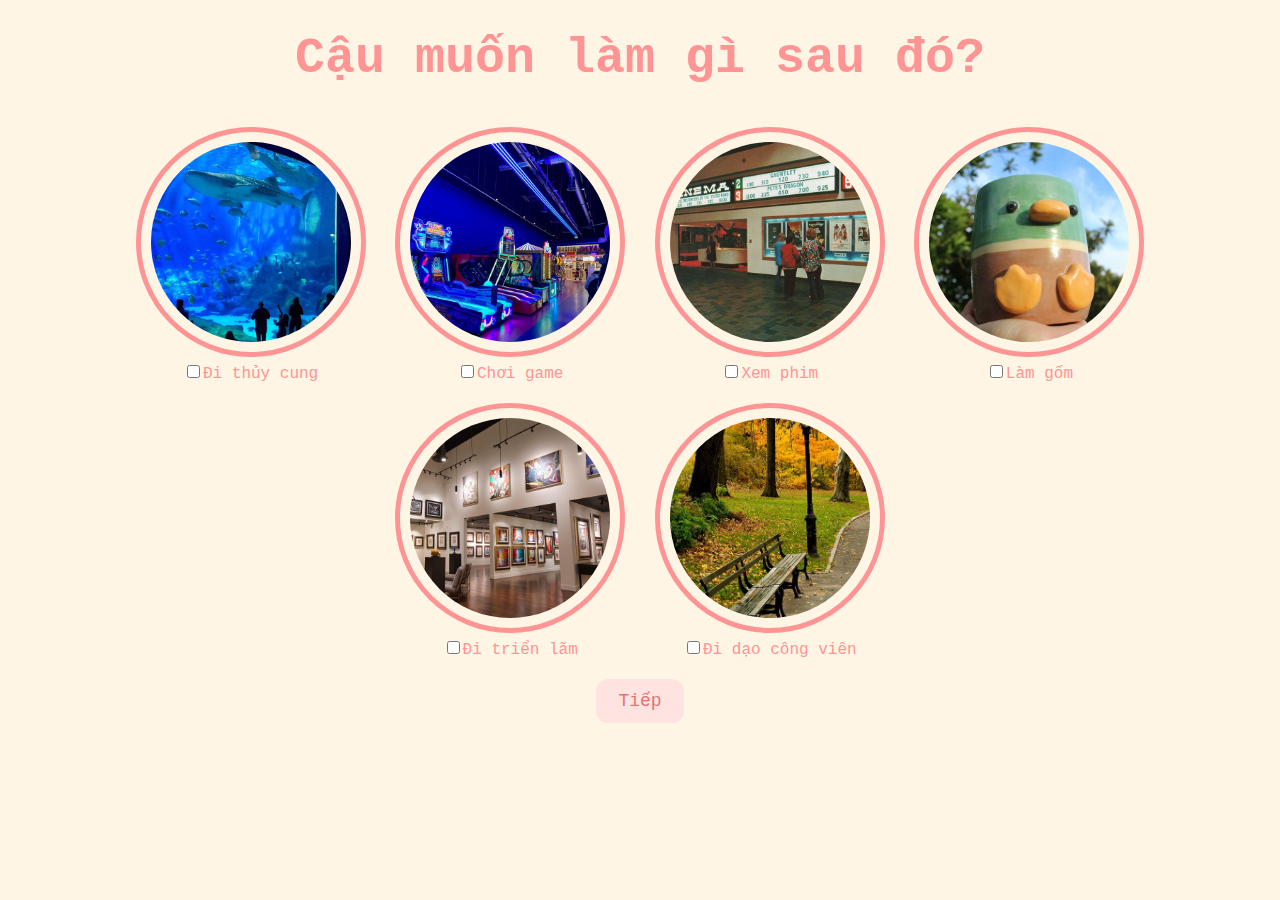
<file: activities.html>
<!DOCTYPE html>
<html lang="en">
  <head>
    <meta charset="UTF-8" />
    <meta name="viewport" content="width=device-width, initial-scale=1.0" />
    <title>Activities</title>
    <link rel="stylesheet" href="css/activities.css" />
  </head>
  <body>
    <div id="activityquestion"><b>Cậu muốn làm gì sau đó?</b></div>
    <div class="activities-selection">
      <div class="activity-item">
        <img src="activities/aquarium.jpeg" alt="aquarium" />
        <label
          ><input
            type="checkbox"
            name="activities"
            value="aquarium"
          />Đi thủy cung</label
        >
      </div>
      <div class="activity-item">
        <img src="activities/arcade.jpeg" alt="arcade" />
        <label
          ><input
            type="checkbox"
            name="activities"
            value="arcade"
          />Chơi game</label
        >
      </div>
      <div class="activity-item">
        <img src="activities/cinema.jpeg" alt="cinema" />
        <label
          ><input
            type="checkbox"
            name="activities"
            value="cinema"
          />Xem phim</label
        >
      </div>
      <div class="activity-item">
        <img src="activities/keramika.jpeg" alt="ceramics" />
        <label
          ><input
            type="checkbox"
            name="activities"
            value="ceramics"
          />Làm gốm</label
        >
      </div>
      <div class="activity-item">
        <img src="activities/kunsthalle.jpeg" alt="kunsthalle" />
        <label
          ><input
            type="checkbox"
            name="activities"
            value="kunsthalle"
          />Đi triển lãm</label
        >
      </div>
      <div class="activity-item">
        <img src="activities/park.jpeg" alt="park.jpeg" />
        <label
          ><input
            type="checkbox"
            name="activities"
            value="park.jpeg"
          />Đi dạo công viên</label
        >
      </div>
    </div>
    <button class="button" onclick="location.href='lastpage.html'">
      Tiếp
    </button>
  </body>
</html>
</file>
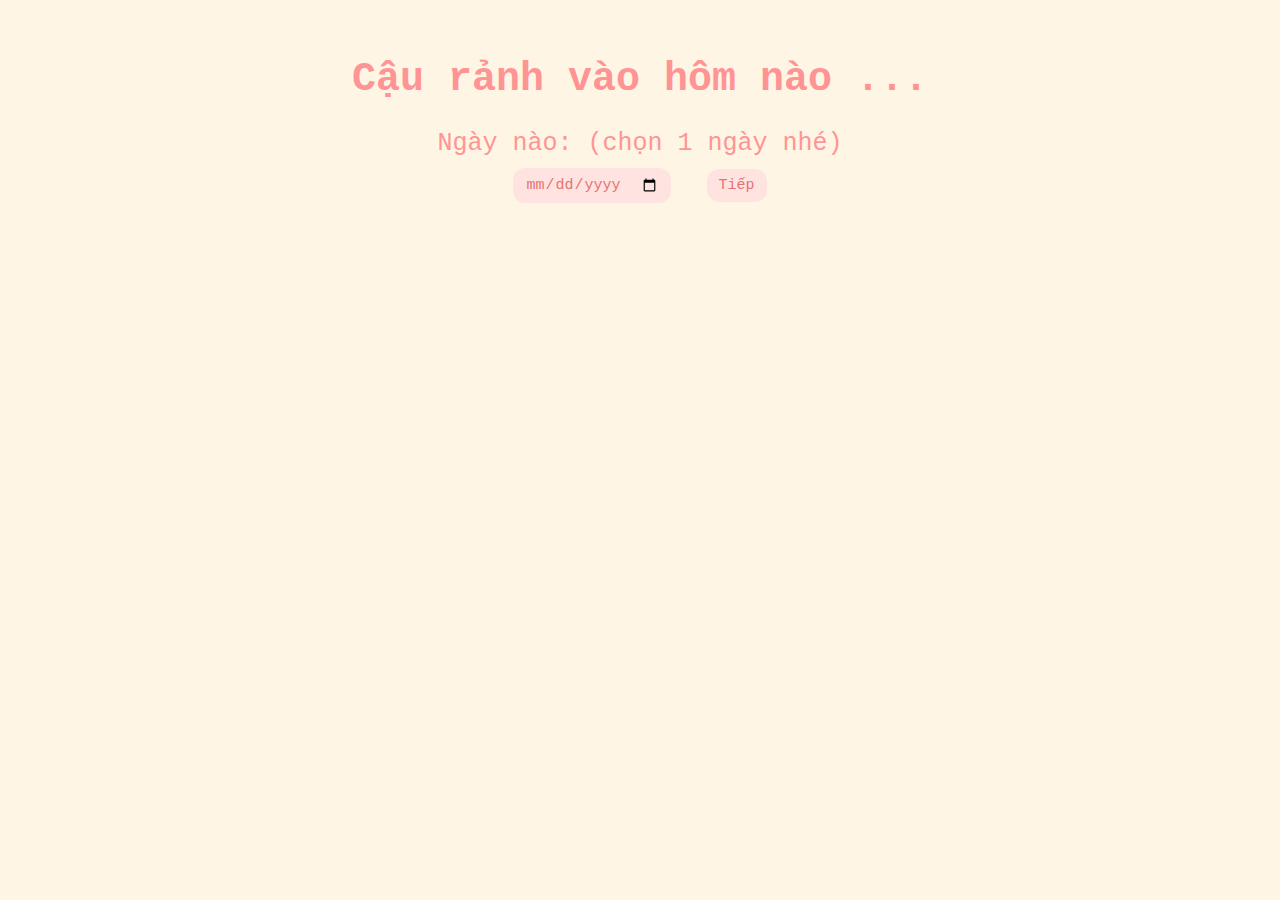
<file: date.html>
<!DOCTYPE html>
<html lang="en">
  <head>
    <meta charset="UTF-8" />
    <meta name="viewport" content="width=device-width, initial-scale=1.0" />
    <title>Date</title>
    <link rel="stylesheet" href="css/date.css" />
  </head>
  <body>
    <h1 title="choose a date">Cậu rảnh vào hôm nào ...</h1>
    <form class="form-group">
      <label>Ngày nào: (chọn 1 ngày nhé)</label>
      <div>
        <input type="date" />
        <button class="button" type="submit" formaction="food.html">
          Tiếp
        </button>
      </div>
    </form>
  </body>
</html>
</file>
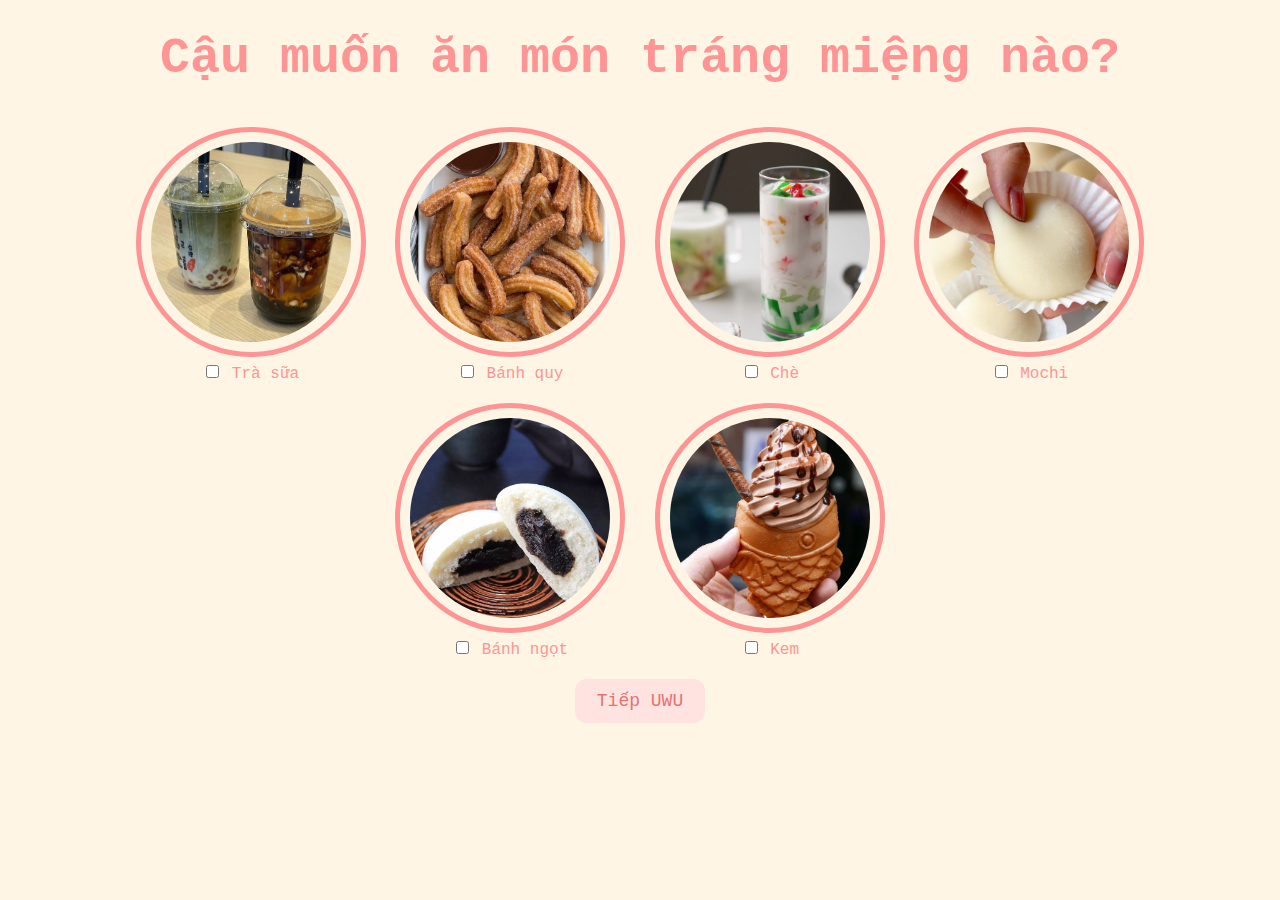
<file: dessert.html>
<!DOCTYPE html>
<html lang="en">
  <head>
    <meta charset="UTF-8" />
    <meta name="viewport" content="width=device-width, initial-scale=1.0" />
    <title>Dessert</title>
    <link rel="stylesheet" href="css/dessert.css" />
  </head>
  <body>
    <div id="dessertquestion">Cậu muốn ăn món tráng miệng nào?</div>

    <div class="dessert-selection">
      <div class="dessert-item">
        <img src="food/boba.jpeg" alt="boba" />
        <label
          ><input type="checkbox" name="dessert" value="boba" /> Trà sữa</label
        >
      </div>
      <div class="dessert-item">
        <img src="food/churro.jpeg" alt="churro" />
        <label
          ><input type="checkbox" name="dessert" value="churro" /> Bánh quy</label
        >
      </div>
      <div class="dessert-item">
        <img src="food/che.jpeg" alt="che" />
        <label><input type="checkbox" name="dessert" value="che" /> Chè</label>
      </div>
      <div class="dessert-item">
        <img src="food/mochi.jpeg" alt="mochi" />
        <label
          ><input type="checkbox" name="dessert" value="mochi" /> Mochi</label
        >
      </div>
      <div class="dessert-item">
        <img src="food/randombun.jpeg" alt="randombun" />
        <label
          ><input type="checkbox" name="dessert" value="randombun" /> Bánh ngọt</label
        >
      </div>
      <div class="dessert-item">
        <img src="food/taiyaki.jpeg" alt="taiyaki" />
        <label
          ><input type="checkbox" name="dessert" value="taiyaki" />
          Kem</label
        >
      </div>
    </div>
    <button class="button" onclick="location.href='activities.html'">
      Tiếp UWU
    </button>
  </body>
</html>
</file>
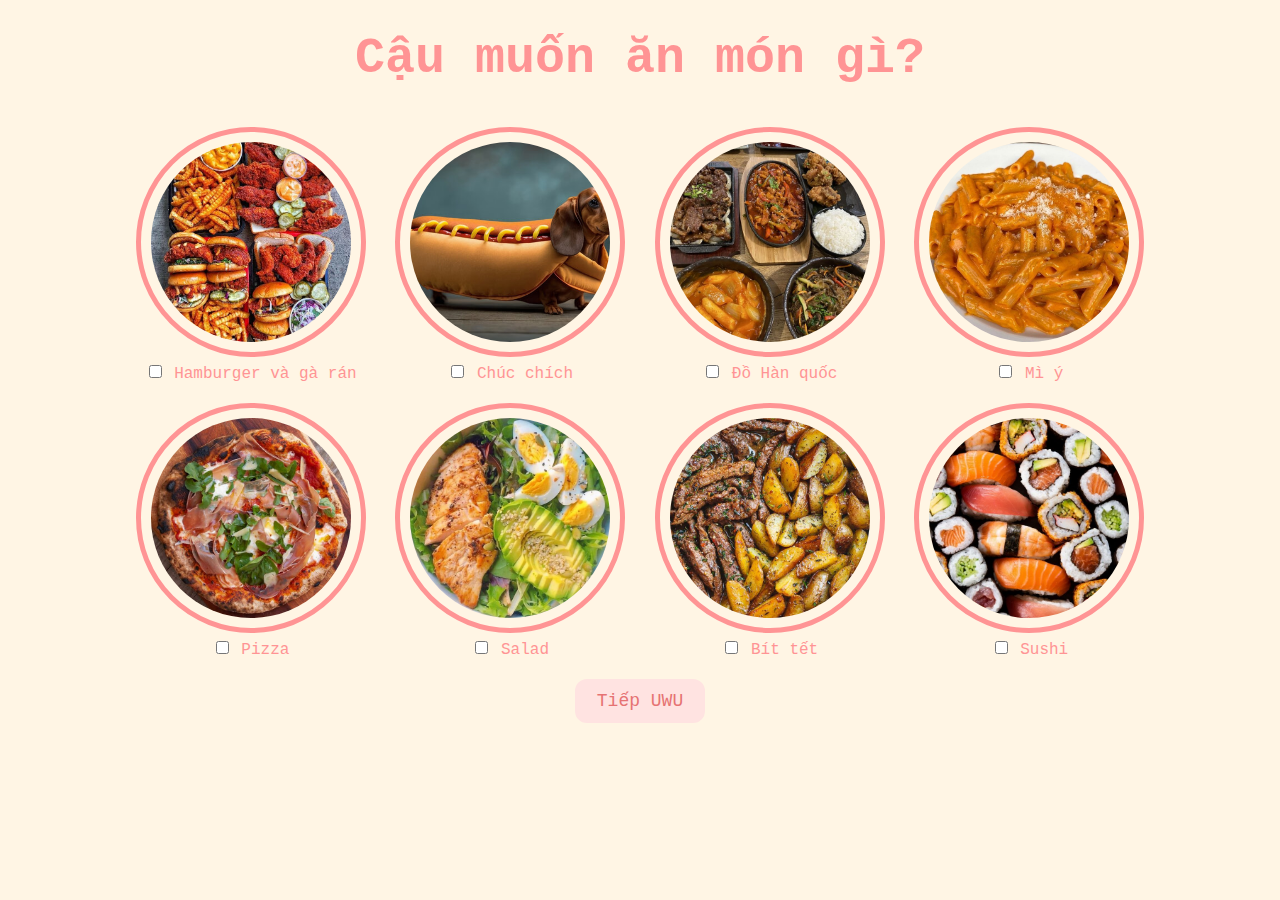
<file: food.html>
<!DOCTYPE html>
<html lang="en">
  <head>
    <meta charset="UTF-8" />
    <meta name="viewport" content="width=device-width, initial-scale=1.0" />
    <title>Food Selection</title>
    <link rel="stylesheet" href="css/food.css" />
  </head>
  <body>
    <div id="foodquestion">
      <b>Cậu muốn ăn món gì?</b>
    </div>

    <div class="food-selection">
      <div class="food-item">
        <img src="food/burgers.jpeg" alt="Burgers, fries and fried chicken" />
        <label
          ><input
            type="checkbox"
            name="food"
            value="Burgers, fries and fried chicken"
          />
          Hamburger và gà rán</label
        >
      </div>
      <div class="food-item">
        <img src="food/dog.jpeg" alt="dog" />
        <label
          ><input type="checkbox" name="food" value="hotdog" /> Chúc chích</label
        >
      </div>
      <div class="food-item">
        <img src="food/koreanfood.jpeg" alt="koreanfood" />
        <label
          ><input type="checkbox" name="food" value="Korean food" /> Đồ Hàn quốc</label
        >
      </div>
      <div class="food-item">
        <img src="food/pasta.jpeg" alt="pasta" />
        <label><input type="checkbox" name="food" value="pasta" /> Mì ý</label>
      </div>
      <div class="food-item">
        <img src="food/pizza.jpeg" alt="pizza" />
        <label><input type="checkbox" name="food" value="pizza" /> Pizza</label>
      </div>
      <div class="food-item">
        <img src="food/salad.jpeg" alt="salad" />
        <label><input type="checkbox" name="food" value="salad" /> Salad</label>
      </div>
      <div class="food-item">
        <img src="food/steak.jpeg" alt="steak" />
        <label><input type="checkbox" name="food" value="steak" /> Bít tết</label>
      </div>
      <div class="food-item">
        <img src="food/sushi.jpeg" alt="sushi" />
        <label><input type="checkbox" name="food" value="sushi" /> Sushi</label>
      </div>
    </div>
    <button class="button" onclick="location.href='dessert.html'">
      Tiếp UWU
    </button>
  </body>
</html>
</file>
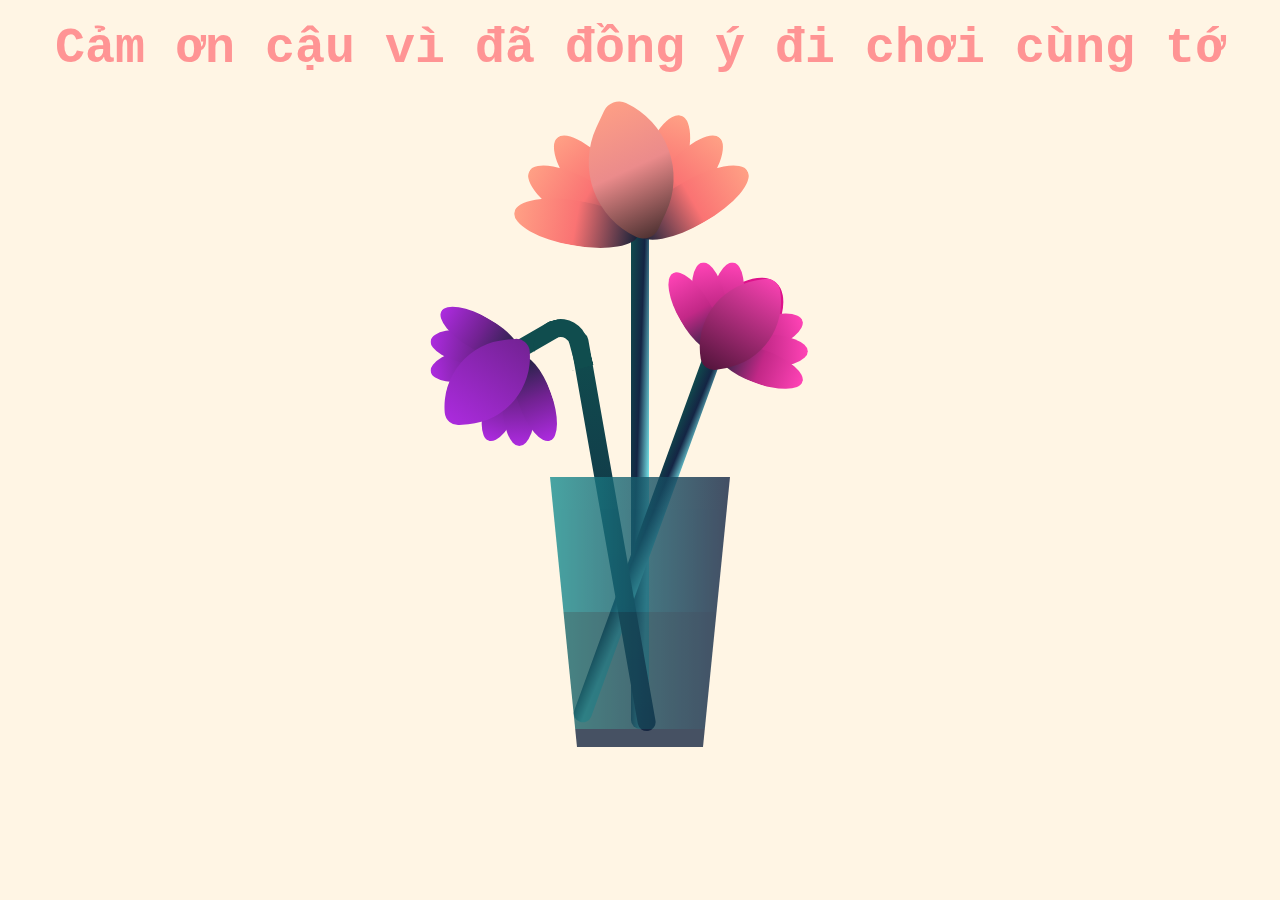
<file: lastpage.html>
<!DOCTYPE html>
<html lang="en">
  <head>
    <meta charset="UTF-8" />
    <meta name="viewport" content="width=device-width, initial-scale=1.0" />
    <title>Document</title>
    <link rel="stylesheet" href="css/flower.css" />
  </head>
  <body>
    <div id="thankyou"><b>Cảm ơn cậu vì đã đồng ý đi chơi cùng tớ</b></div>
    <div class="flower">
      <div class="f-wrapper">
        <div class="flower__line"></div>
        <div class="f">
          <div class="flower__leaf flower__leaf--1"></div>
          <div class="flower__leaf flower__leaf--2"></div>
          <div class="flower__leaf flower__leaf--3"></div>
          <div class="flower__leaf flower__leaf--4"></div>
          <div class="flower__leaf flower__leaf--5"></div>
          <div class="flower__leaf flower__leaf--6"></div>
          <div class="flower__leaf flower__leaf--7"></div>
          <div
            class="flower__leaf flower__leaf--8 flower__fall-down--yellow"
          ></div>
        </div>
      </div>

      <div class="f-wrapper f-wrapper--2">
        <div class="flower__line"></div>
        <div class="f">
          <div class="flower__leaf flower__leaf--1"></div>
          <div class="flower__leaf flower__leaf--2"></div>
          <div class="flower__leaf flower__leaf--3"></div>
          <div class="flower__leaf flower__leaf--4"></div>
          <div class="flower__leaf flower__leaf--5"></div>
          <div class="flower__leaf flower__leaf--6"></div>
          <div class="flower__leaf flower__leaf--7"></div>
          <div
            class="flower__leaf flower__leaf--8 flower__fall-down--pink"
          ></div>
        </div>
      </div>

      <div class="f-wrapper f-wrapper--3">
        <div class="flower__line"></div>
        <div class="f">
          <div class="flower__leaf flower__leaf--1"></div>
          <div class="flower__leaf flower__leaf--2"></div>
          <div class="flower__leaf flower__leaf--3"></div>
          <div class="flower__leaf flower__leaf--4"></div>
          <div class="flower__leaf flower__leaf--5"></div>
          <div class="flower__leaf flower__leaf--6"></div>
          <div class="flower__leaf flower__leaf--7"></div>
          <div
            class="flower__leaf flower__leaf--8 flower__fall-down--purple"
          ></div>
        </div>
      </div>
      <div class="flower__glass"></div>
    </div>
  </body>
</html>
</file>
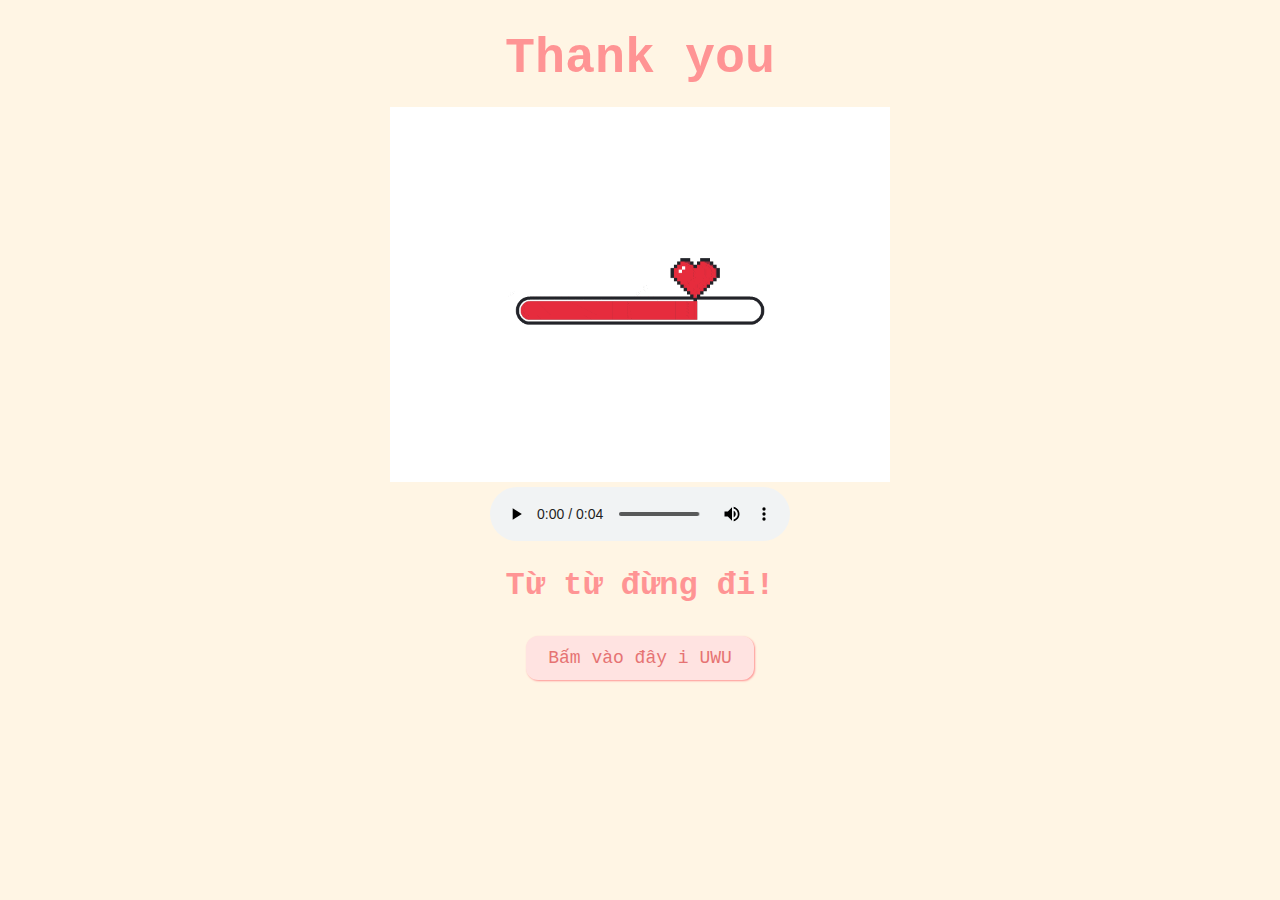
<file: thankyou.html>
<!DOCTYPE html>
<html lang="en">
  <head>
    <meta charset="UTF-8" />
    <meta name="viewport" content="width=device-width, initial-scale=1.0" />
    <title>Thank you</title>
    <link rel="stylesheet" href="css/lastpage.css" />
  </head>
  <body>
    <div id="thankyou"><b>Thank you</b></div>

    <img id="rizz" src="valentines-icegif-5.gif" width="500" alt="rizzler god" class="responsive" />
    <br />
    <audio controls autoplay loop>
      <source src="congratulations.mp3" type="audio/mpeg" />
      Your browser does not support the audio element.
    </audio>
    <h1>Từ từ đừng đi!</h1>
    <button class="button" onclick="location.href='date.html'">
      Bấm vào đây i UWU
    </button>
  </body>
</html>
</file>
<file: css/activities.css>
body {
  text-align: center;
  margin-top: 30px;
  font-family: "Courier";
  background-color: #fff5e4;
  color: #ff9494;
}
#activityquestion {
  font-size: 50px;
  margin-bottom: 30px;
}
.activity-item {
  display: inline-block;
  margin: 10px;
  vertical-align: top;
  color: #ff9494;
}
.activity-item img {
  height: 200px;
  width: 200px;
  border-radius: 50%;
  border: 5px solid #ff9494;
  object-fit: cover;
  padding: 10px;
}
.activity-item label {
  display: block;
}
.button {
  padding: 10px 20px;
  font-size: 18px;
  cursor: pointer;
  margin: 10px;
  font-family: "courier";
  margin-bottom: 20px;
  background-color: #ffe3e1;
  color: #e67373;
  border-radius: 12px;
  border: 2px solid #ffe3e1;
}
</file>
<file: css/date.css>
body {
  text-align: center;
  margin-top: 30px;
  font-family: "Courier";
  background-color: #fff5e4;
  color: #ff9494;
  display: flex;
  flex-direction: column;
}
h1 {
  font-size: 40px;
}

form .header {
  width: 100%;
  display: flex;
  font-size: 20px;
  margin-bottom: 20px;
  color: #ff9494;
}

.form-group {
  display: flex;
  flex-direction: column;
  justify-content: center;
  font-size: 25px;
}

.button {
  padding: 6px 10px;
  font-size: 15px;
  cursor: pointer;
  margin: 10px;
  font-family: "courier";
  margin-bottom: 10px;
  background-color: #ffe3e1;
  color: #e67373;
  border-radius: 12px;
  border: 2px solid #ffe3e1;
  transition: 0.3s;
}

.button:hover {
  background-color: #ff9494;
  color: #ffe3e1;
  border: 2px solid #ff9494;
}

input[type="date"] {
  padding: 6px 10px;
  font-size: 15px;
  cursor: pointer;
  margin: 10px;
  font-family: "courier";
  margin-bottom: 10px;
  background-color: #ffe3e1;
  color: #e67373;
  border-radius: 12px;
  border: 2px solid #ffe3e1;
}
</file>
<file: css/dessert.css>
body {
  text-align: center;
  margin-top: 30px;
  font-family: courier;
  background-color: #fff5e4;
  color: #ff9494;
}
#dessertquestion {
  font-size: 50px;
  margin-bottom: 30px;
  font-weight: bold;
}
.dessert-item {
  display: inline-table;
  margin: 10px;
  vertical-align: top;
  color: #ff9494;
}
.dessert-item img {
  height: 200px;
  width: 200px;
  border-radius: 50%;
  border: 5px solid #ff9494;
  object-fit: cover;
  padding: 10px;
}
.dessert-item label {
  display: block;
}
.button {
  padding: 10px 20px;
  font-size: 18px;
  cursor: pointer;
  margin: 10px;
  font-family: "courier";
  margin-bottom: 20px;
  background-color: #ffe3e1;
  color: #e67373;
  border-radius: 12px;
  border: 2px solid #ffe3e1;
}
</file>
<file: css/food.css>
body {
  text-align: center;
  margin-top: 30px;
  font-family: "Courier";
  background-color: #fff5e4;
  color: #ff9494;
}
#foodquestion {
  font-size: 50px;
  margin-bottom: 30px;
}
.food-item {
  display: inline-block;
  margin: 10px;
  vertical-align: top;
  color: #ff9494;
}
.food-item img {
  height: 200px;
  width: 200px;
  border-radius: 50%;
  border: 5px solid #ff9494;
  object-fit: cover;
  padding: 10px;
}
.food-item label {
  display: block;
}
.button {
  padding: 10px 20px;
  font-size: 18px;
  cursor: pointer;
  margin: 10px;
  font-family: "courier";
  margin-bottom: 20px;
  background-color: #ffe3e1;
  color: #e67373;
  border-radius: 12px;
  border: 2px solid #ffe3e1;
}
</file>
<file: css/flower.css>
*,
*::after,
*::before{
    padding: 0;
    margin: 0;
    box-sizing: border-box;
}

:root{
    --color-bg: linear-gradient(to top,#010329,#000005);
    --color-glass:linear-gradient(to left,#142544,#1a9092);
    --color-water:linear-gradient(to left,#142544,#1b6d6e);
}

body{
    background-color: #FFF5E4;
    min-height: 100vh;
    display: flex;
    flex-direction: column; /* Change the direction to column */
    align-items: center;
    justify-content: flex-start; /* Align items to the start of the container */
    overflow: hidden;
	color: #FF9494;
	font-family: courier;
}

#thankyou {
    width: 100%; /* Ensure it spans the full width */
    text-align: center; /* Keep the text centered */
    margin-top: 20px; /* Add some space at the top */
    z-index: 1000; /* Ensure it's above other elements if needed */
    position: relative; /* Adjust based on layout needs */
	margin-bottom: 400px;
	font-size: 50px;
}

.flower{
    position: relative;
}

.flower__glass{
    width:20vmin;
    height: 30vmin;
    background-image: var(--color-glass);
    clip-path: polygon(0 0, 100% 0, 85% 100%, 15% 100%);
    opacity: .8;
    position: relative;
}

.flower__glass::after{
    content: '';
    position: absolute;
    bottom: 0;
    left: 0;
    background-color: #182843;
    width: 100%;
    height: 2vmin;
}

.flower__glass::before{
    content: '';
    position: absolute;
    bottom: 0;
    left: 0;
    background-image: var(--color-water);
    width: 100%;
    height: 15vmin;
}

.f-wrapper{
    position: absolute;
    left: 45%;
    bottom: 2vmin;
}

.f-wrapper--2{
    left: 50%;
    bottom: 5%;
    transform-origin: 10% left;
    transform: rotate(20deg);
}

.f-wrapper--3{
    left: 30%;
    bottom: 5%;
    transform-origin: 10% left;
    transform: rotate(-10deg);
}

.f-wrapper--3 .flower__line{
    height: 45vmin;
    position: relative;
}

.f-wrapper--3 .flower__line::after{
    content: '';
    position: absolute;
    left:0;
    top: 0;
    width: 6vmin;
    height: 6vmin;
    transform: translate(-69%,-30%) rotate(-5deg);
    border-radius:10vmin 10vmin 0 0;
    border: 2vmin solid  #104d4e;
    border-bottom: transparent;
    border-left: transparent;
}

.f-wrapper--3 .flower__line::before{
    content: '';
    position: absolute;
    left:-40%;
    top: -1%;
    width: 6vmin;
    height: 2vmin;
    transform-origin: right;
    transform: translate(-100%,-80%) rotate(-20deg);
    background-color: #104d4e;
    border-radius: 2vmin;
}

.f-wrapper--3 .flower__line{
    background-image: linear-gradient(to top,#142544,#104d4e);
}


.f-wrapper--2 .flower__line{
    height: 45vmin;
}

.f-wrapper--2 .f{
    transform: translateX(-50%) rotate(20deg);
}

.f-wrapper--3 .f{
    transform: translate(-350%,-50%) rotate(-120deg);
}

.f-wrapper--2 .flower__leaf:not(:first-child){
    width: 3.8vmin;
    height: 10vmin;
    background-image: linear-gradient(to bottom, #ff43b6 ,#c22887, #1a233a 99%);
}

.f-wrapper--3 .flower__leaf:not(:first-child){
    width: 3.8vmin;
    height: 10vmin;
    background-image: linear-gradient(to bottom, #ad2be0 ,#712291, #1a233a 99%);
}

.f-wrapper--3 .flower__leaf--1{
    width: 8vmin;
    height: 10vmin;
    bottom: 2vmin;
    background-color: #ad2be0;
}

.f-wrapper--2 .flower__leaf--1{
    width: 8vmin;
    height: 10vmin;
    bottom: 2vmin;
    background-color: #de118b;
}

.f-wrapper--2 .f .flower__leaf--8{
    width: 10vmin;
    height: 9vmin;
    bottom: 3vmin;
    left: -30%;
    transform: rotate(-50deg);
    background-image: linear-gradient(to left bottom, #ff43b6 ,#4d1337);;
}

.f-wrapper--3 .f .flower__leaf--8{
    width: 10vmin;
    height: 9vmin;
    left: -10% !important;
    background-image: linear-gradient(to left bottom, #ad2be0 ,#712291);;
}

.flower__line{
    width: 2vmin;
    height: 56vmin;
    background-image: linear-gradient(to left top,#82fdff 20%,#142544,#104d4e);
    border-radius: 4vmin;
}

.f{
    position: absolute;
    top: 1vmin;
    left: 50%;
    transform: translateX(-50%) rotate(-10deg);
    width: 2vmin;
    height: 2vmin;
}


.flower__leaf{
    position: absolute;
    left: 50%;
    bottom: 2vmin;
    transform: translateX(-50%);
    width: 5vmin;
    height: 14vmin;
    background-image: linear-gradient(to bottom, #ffa085 ,#fa7373, #1a233a 99%);

    clip-path: ellipse(50% 50% at 50% 50%);
    transform-origin: center bottom;
    animation: open-flower 2s 1s backwards;
}

.flower__leaf--1{
    width: 10vmin;
    height: 12vmin;
    bottom: 3vmin;
    border-radius: 50% 50% 50% 50% / 80% 80% 20% 20%;
    background-color: #e24f5f;
    background-image: none;
    animation: open-flowe--middle  1.4s 1s backwards;
}

.flower__leaf--2{
    transform: translateX(-50%) rotate(-30deg);
}
.flower__leaf--3{
    transform: translateX(-50%) rotate(-50deg);
}
.flower__leaf--4{
    transform: translateX(-50%) rotate(-70deg);
}

.flower__leaf--5{
    transform: translateX(-50%) rotate(30deg);
}

.flower__leaf--6{
    transform: translateX(-50%) rotate(50deg);
}

.flower__leaf--7{
    transform: translateX(-50%) rotate(70deg);
}

.flower__leaf--8{
    width: 13vmin;
    height: 11vmin;
    bottom: 6vmin;
    left: -30%;
    border-radius: none;
    clip-path: none;
    border-radius: 10vmin 2vmin 10vmin 2vmin;
    transform: rotate(-55deg);
    background-image: linear-gradient(to left bottom, #ffa085 ,#eb8b8b,#492f2f 98%);
}

.flower__fall-down--yellow{
    animation: flower-fall-down-yellow  8s 1.2s linear forwards;
}

.flower__fall-down--pink{
    animation: flower-fall-down-pink  5s 1.2s linear forwards;
}

.flower__fall-down--purple{
    bottom: 4vmin;
    animation:flower-fall-down-purple  6s 1.2s linear forwards, flower-falling 6s 7.2s linear infinite;
}


@keyframes open-flower{
        0%{
            transform:  translateX(-50%) rotate(0);
        }
}

@keyframes open-flowe--middle {
    0%{
        opacity: 0;
        transform: translateX(-50%) scale(0);
    }
}

@keyframes flower-fall-down-pink {

    0%{
        transform: rotate(-55deg);
    }

    50%{
        transform: rotateX(-100deg);
    }

    100%{
        transform:translate(2vmin,28vmin);
    }

}

@keyframes flower-fall-down-yellow {

    0%{
        transform: rotate(-55deg);
    }

    50%{
        bottom: 3vmin;
        transform: rotateX(-100deg);
    }

    100%{
        transform:translate(2vmin,70vmin) rotate(150deg);
    }

}

@keyframes flower-fall-down-purple {

    0%{
        transform: rotate(-50deg);
    }

    25%{
        bottom: 1vmin ;
        transform: rotateX(-100deg);
        perspective: 0px;
    }

    50%{
        perspective: 0px;
        transform:translate(-30vmin,2vmin) rotate(90deg);
    }

    75%{
        perspective: 0px;
        transform:translate(-34vmin,-2vmin);
    }

    100%{
        transform-origin: center;
        transform:translate(-34vmin,-2vmin) rotateY(-80deg) rotateX(35deg);
    }

}

@keyframes flower-falling {
    0%,100%{
        transform-origin: center;
        transform:translate(-34vmin,-2vmin) rotateY(-80deg) rotateX(35deg);
    }

    25%{
        transform-origin: center;
        transform:translate(-34.4vmin,-2vmin) rotateY(-84deg) rotateX(35deg);
    }

    50%{
        transform-origin: center;
        transform:translate(-32vmin,-4.2vmin) rotateY(-80deg) rotateX(35deg);
    }

    75%{
        transform-origin: center;
        transform:translate(-36vmin,1.1vmin) rotateY(-80deg) rotateX(35deg);
    }
}
</file>
<file: css/lastpage.css>
body {
  text-align: center;
  margin-top: 30px;
  font-family: "Courier";
  background-color: #fff5e4;
  color: #ff9494;
}
#thankyou {
  font-size: 50px;
  margin-bottom: 20px;
}
.rizz {
  margin-bottom: 10 px;
}
.button {
  padding: 10px 20px;
  font-size: 18px;
  cursor: pointer;
  margin: 10px;
  font-family: "courier";
  margin-bottom: 20px;
  background-color: #ffe3e1;
  color: #e67373;
  border-radius: 12px;
  border: 2px solid #ffe3e1;
  box-shadow: 1px 1px 2px #ff9494;
  transition: 0.3s;
}

.button:hover {
  background-color: #ff9494;
  color: #ffe3e1;
  border: 2px solid #ff9494;
  box-shadow: 1px 1px 2px #ffe3e1;
}
</file>
